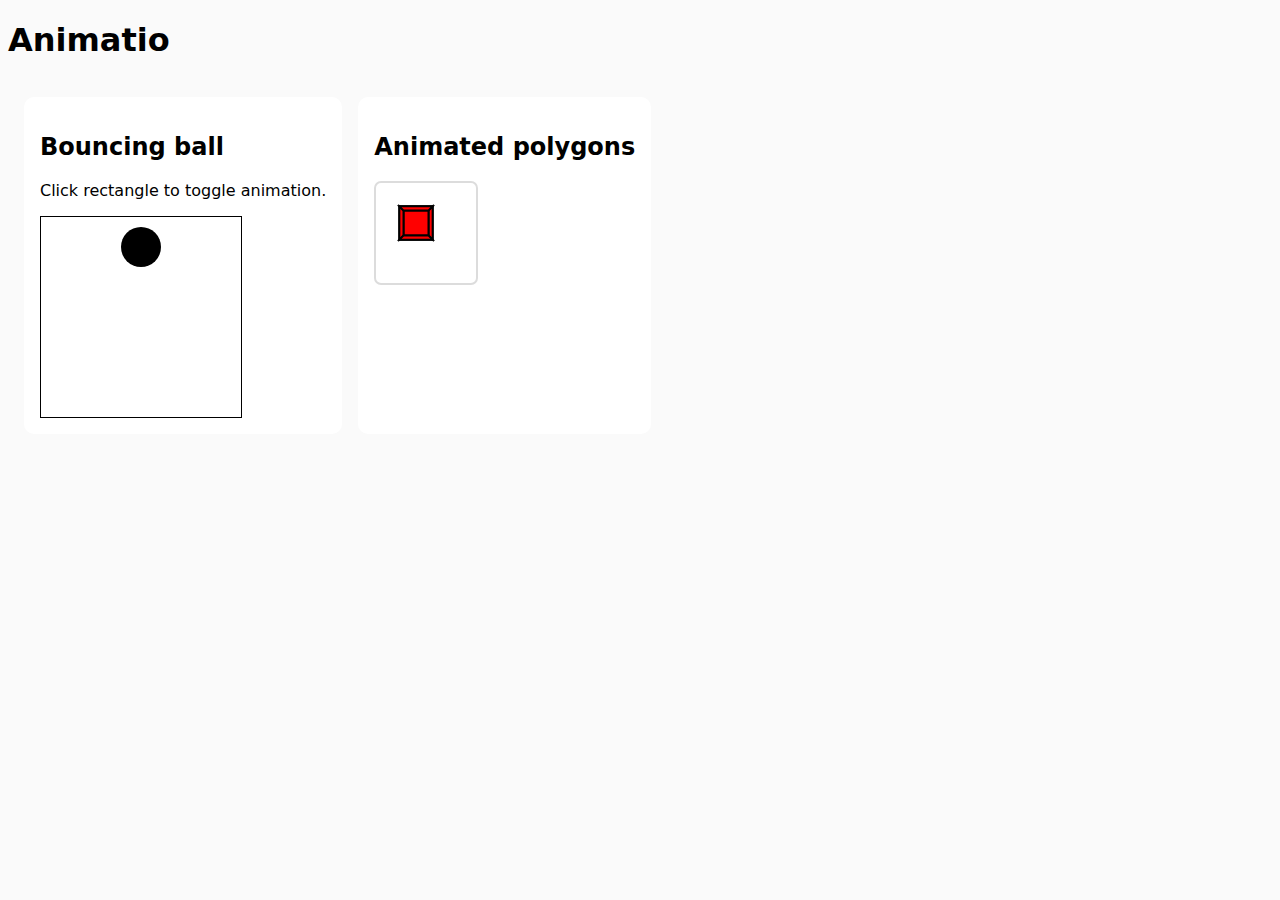
<file: index.html>
<!DOCTYPE html>
<html lang=en>
<head>
  <meta charset="UTF-8">
  <meta name=viewport content="width=device-width">
  <title>&lrm;</title>
  <link rel=icon href="[data-uri]">
  <link rel=stylesheet href="./assets/style.css">
</head>
<body>
  <h1>Animatio</h1>

  <article>
    <section>
      <h2>Bouncing ball</h2>
      <p>Click rectangle to toggle animation.</p>
      <bouncing-ball></bouncing-ball>
      <script type=module src="./bouncing-ball.js"></script>
    </section>

    <section>
      <h2>Animated polygons</h2>
      <animated-polygons></animated-polygons>
      <script type=module src="./animated-polygons.js"></script>
    </section>
  </article>
  </article>
</body>
</html>
</file>
<file: assets/style.css>
@layer typography {
  :root {
    --sans-serif: system-ui, "Segoe UI", Roboto, Helvetica, Arial, sans-serif, "Apple Color Emoji", "Segoe UI Emoji", "Segoe UI Symbol";
  }

  body {
    font-family: var(--sans-serif);
  }
}

@layer color {
  :root {
    --white: #fff;
    --whitish: #fafafa;
  }

  html {
    background-color: var(--whitish);
  }

  section {
    background-color: var(--white);
  }
}

@layer layout {
  article {
    display: flex;
    padding: 1em;
    gap: 1em;
  }

  section {
    padding: 1em;
    width: fit-content;
  }
}

@layer UX {
  :root {
    --radius-s: 7px;
    --radius-m: 10px;
  }

  section {
    border-radius: var(--radius-m);
  }
}
</file>
